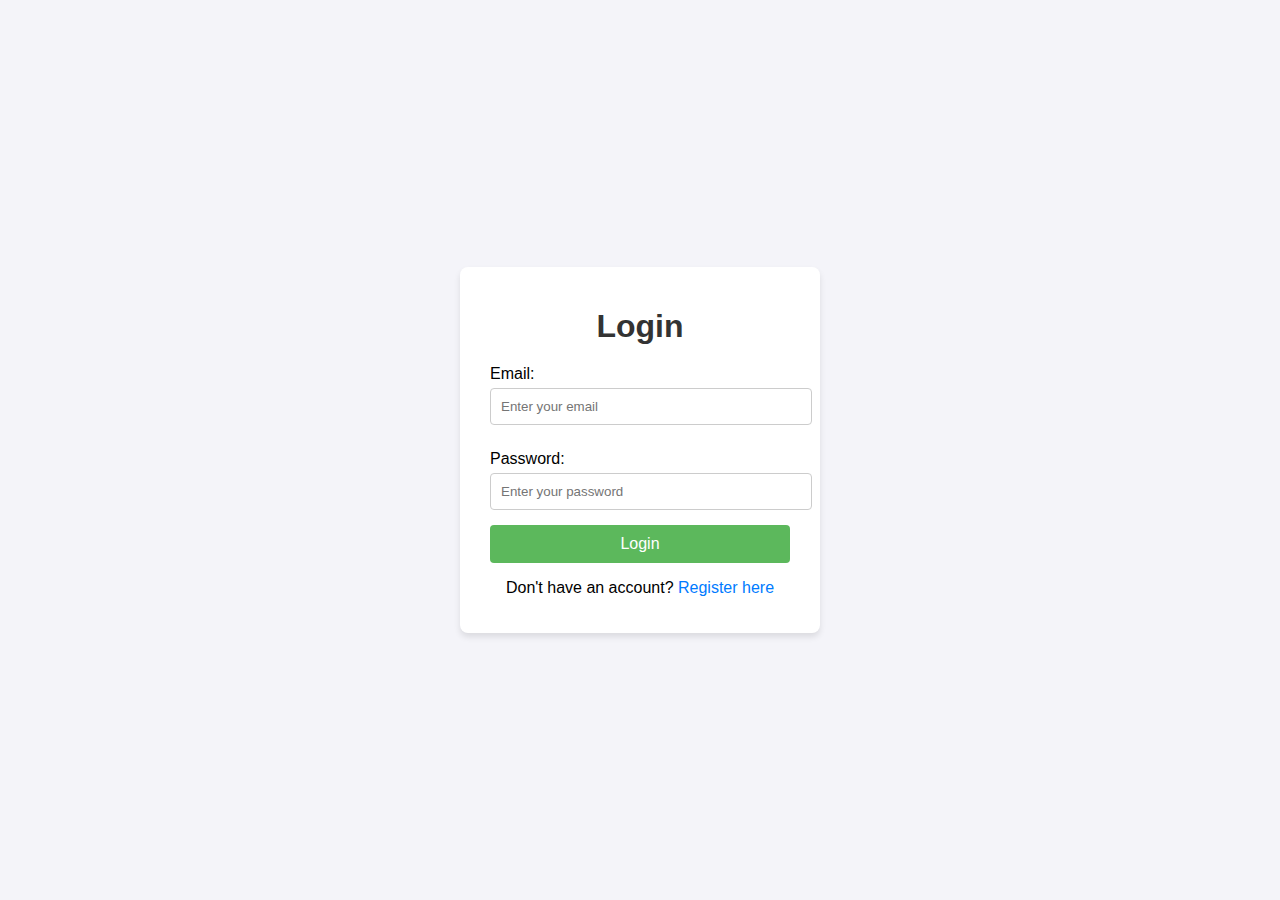
<file: index.html>
<!DOCTYPE html>
<html lang="en">

<head>
    <meta charset="UTF-8">
    <meta name="viewport" content="width=device-width, initial-scale=1.0">
    <title>Login Page</title>
    <link rel="stylesheet" href="style.css">
</head>

<body>
    <div class="container">
        <h1>Login</h1>
        <form id="loginForm">
            <label for="email">Email:</label>
            <input type="email" id="loginEmail" placeholder="Enter your email" required />

            <label for="password">Password:</label>
            <input type="password" id="loginPassword" placeholder="Enter your password" required />

            <button type="submit">Login</button>
        </form>
        <p>Don't have an account? <a href="register.html">Register here</a></p>
    </div>
    <script src="script.js"></script>
</body>

</html>
</file>
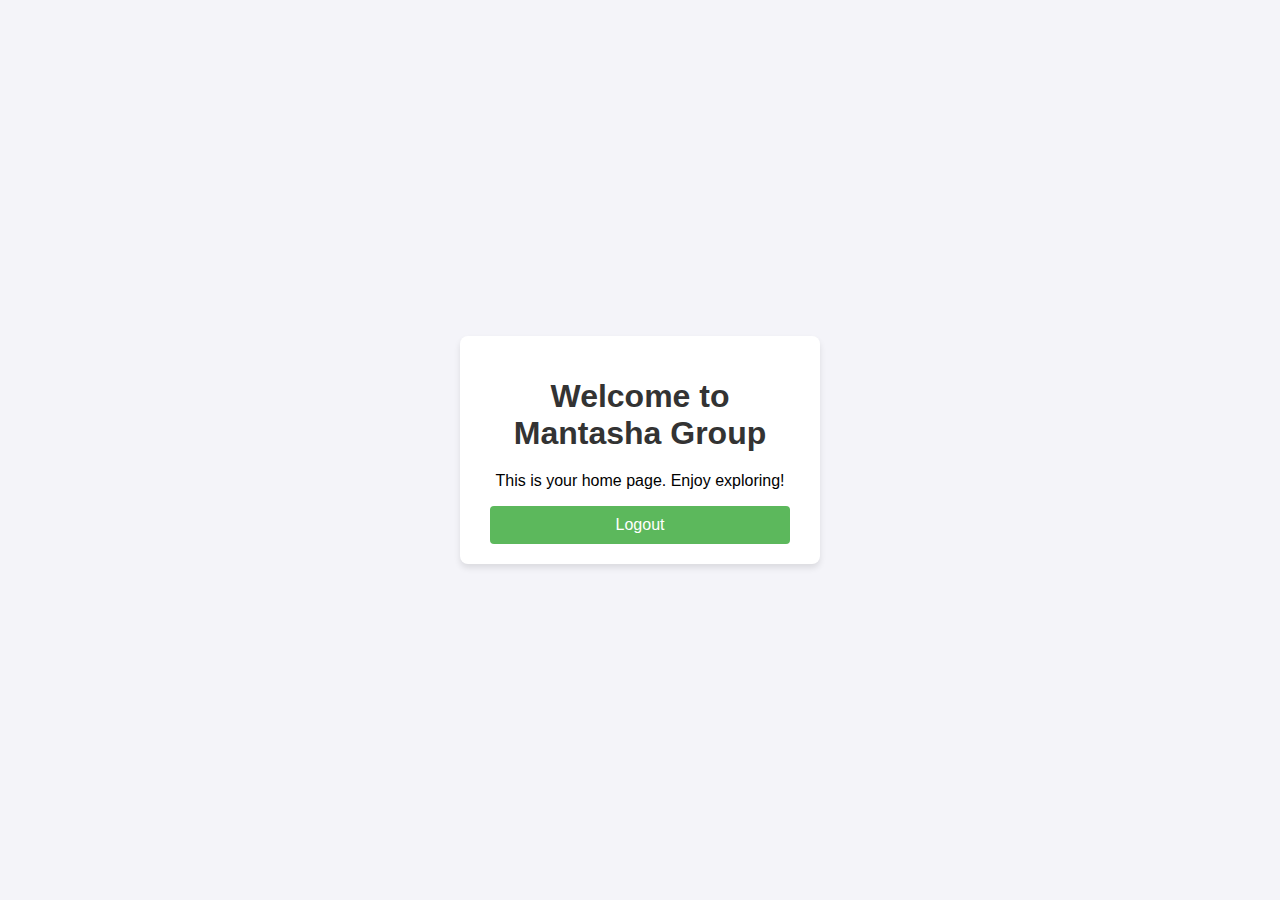
<file: homePage.html>
<!DOCTYPE html>
<html lang="en">

<head>
    <meta charset="UTF-8">
    <meta name="viewport" content="width=device-width, initial-scale=1.0">
    <title>Mantasha's Home Page</title>
    <link rel="stylesheet" href="style.css">
</head>

<body>
    <div class="container">
        <h1>Welcome to Mantasha Group</h1>
        <p>This is your home page. Enjoy exploring!</p>
        <button id="logoutBtn">Logout</button>
    </div>
    <script src="script.js"></script>
</body>

</html>
</file>
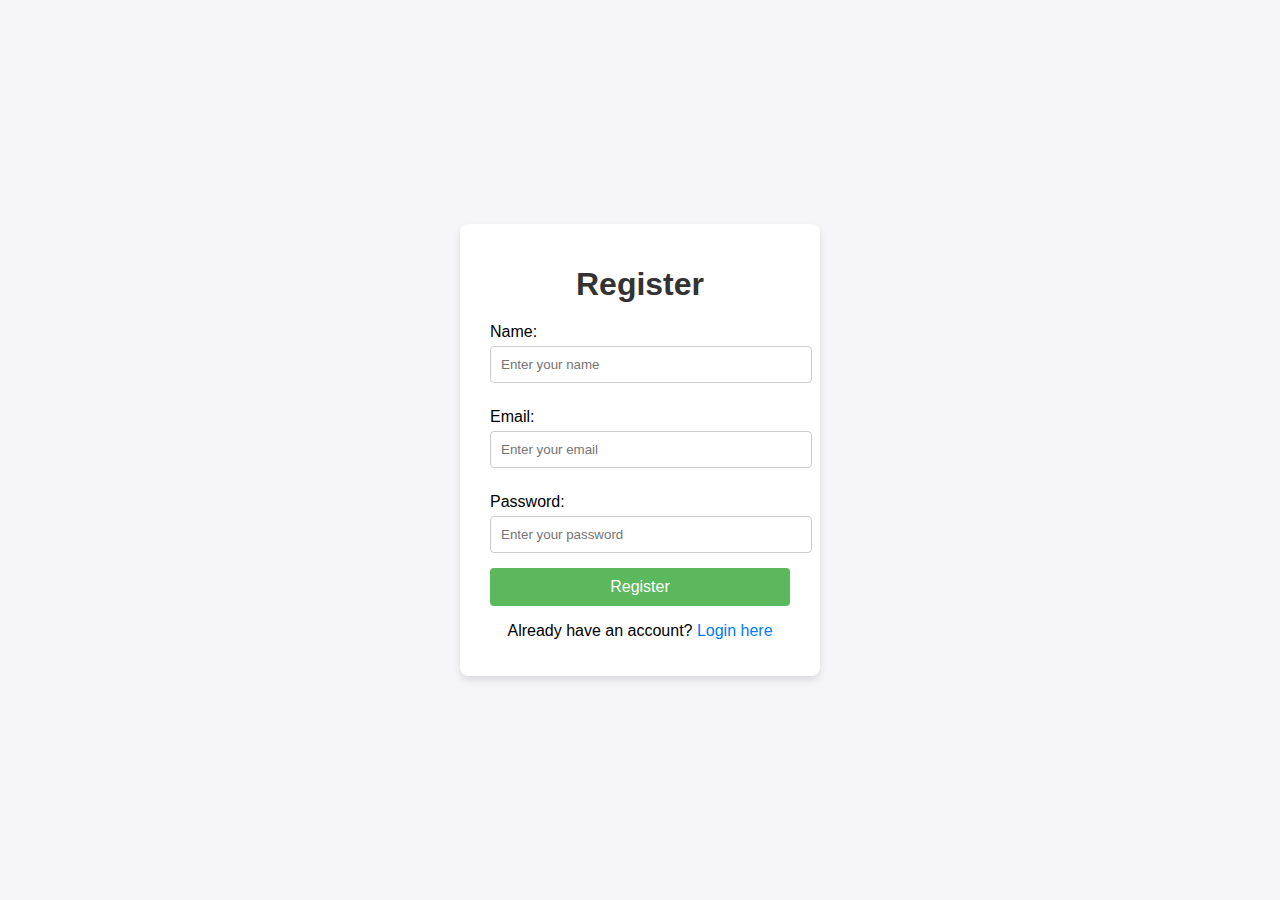
<file: register.html>
<!DOCTYPE html>
<html lang="en">

<head>
    <meta charset="UTF-8">
    <meta name="viewport" content="width=device-width, initial-scale=1.0">
    <title>Registration Page</title>
    <link rel="stylesheet" href="style.css">
</head>

<body>
    <div class="container">
        <h1>Register</h1>
        <form id="registerForm">
            <label for="name">Name:</label>
            <input type="text" id="name" placeholder="Enter your name" required />

            <label for="email">Email:</label>
            <input type="email" id="email" placeholder="Enter your email" required />

            <label for="password">Password:</label>
            <input type="password" id="password" placeholder="Enter your password" required />

            <button type="submit">Register</button>
        </form>
        <p>Already have an account? <a href="index.html">Login here</a></p>
    </div>
    <script src="script.js"></script>
</body>

</html>
</file>
<file: style.css>
body {
    font-family: Arial, sans-serif;
    background-color: #f4f4f9;
    margin: 0;
    padding: 0;
    display: flex;
    justify-content: center;
    align-items: center;
    height: 100vh;
}

.container {
    background: #fff;
    padding: 20px 30px;
    border-radius: 8px;
    box-shadow: 0 4px 6px rgba(0, 0, 0, 0.1);
    width: 300px;
    text-align: center;
}

h1 {
    margin-bottom: 20px;
    color: #333;
}

label {
    display: block;
    margin: 10px 0 5px;
    text-align: left;
}

input {
    width: 100%;
    padding: 10px;
    margin-bottom: 15px;
    border: 1px solid #ccc;
    border-radius: 4px;
}

button {
    width: 100%;
    padding: 10px;
    background-color: #5cb85c;
    border: none;
    border-radius: 4px;
    color: white;
    font-size: 16px;
    cursor: pointer;
}

button:hover {
    background-color: #4cae4c;
}

a {
    color: #007bff;
    text-decoration: none;
}

a:hover {
    text-decoration: underline;
}
</file>
